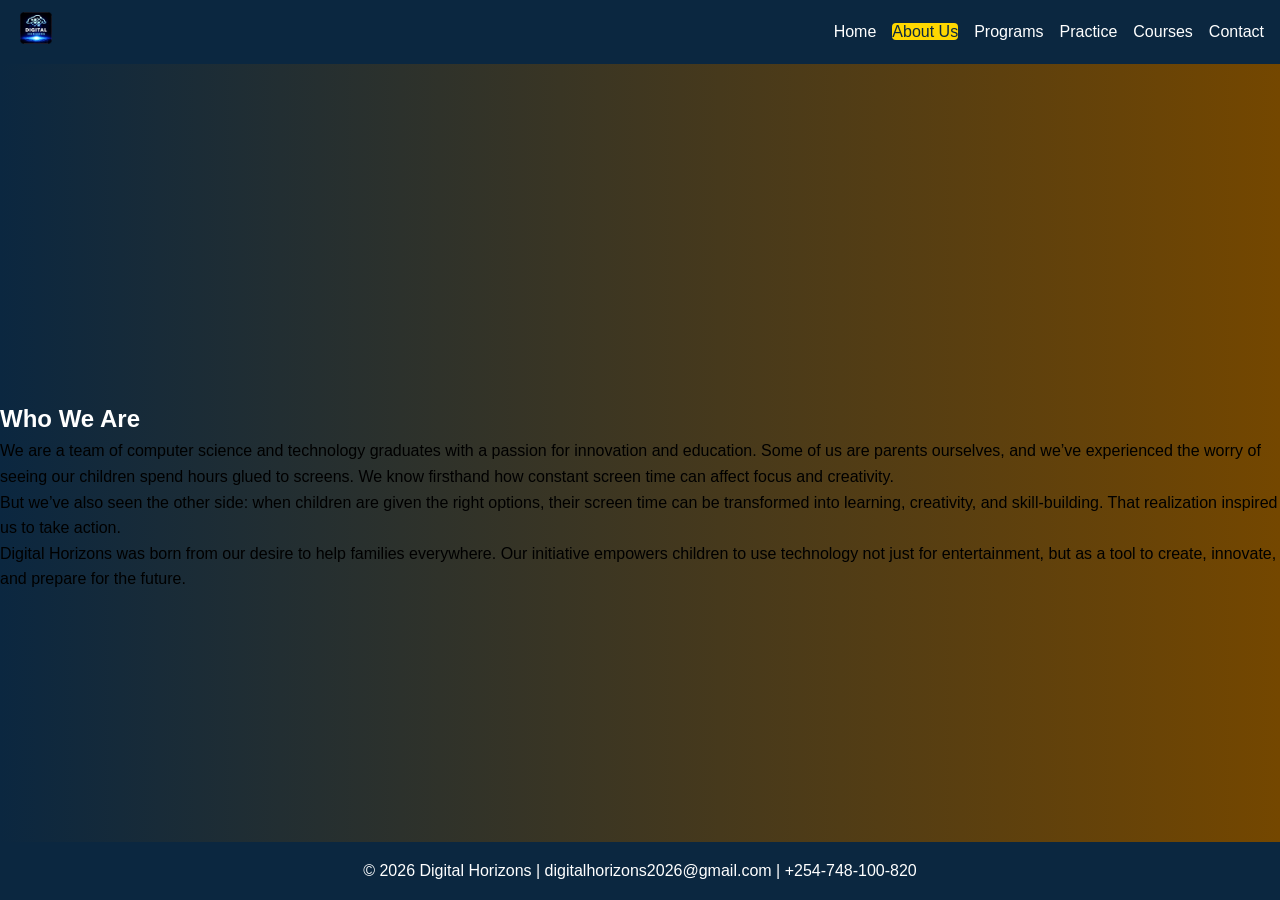
<file: about.html>
<!DOCTYPE html>
<html lang="en">
<head>
  <meta charset="UTF-8">
  <title>About Us - Digital Horizons</title>
  <link rel="stylesheet" href="style.css">
</head>
<body>
  <!-- Main Navigation -->
  <nav class="main-nav">
    <div class="nav-container">
      <div class="logo">
        <a href="index.html">
          <img src="logo.png" alt="Digital Horizons Logo">
        </a>
      </div>
      <button class="menu-toggle">☰</button>
      <ul class="nav-links">
  <li><a href="index.html">Home</a></li>
  <li><a href="about.html" class="active">About Us</a></li>
  <li><a href="programs.html">Programs</a></li>
  <li><a href="practice.html">Practice</a></li>
  <li><a href="courses.html" >Courses</a></li>
  <li><a href="contact.html">Contact</a></li>
</ul>

    </div>
  </nav>


  <!-- Hero Banner -->
  <header class="hero small">
    <h1>About Us</h1>
  </header>

  <!-- About Section -->
  <section class="about">
    <h2>Who We Are</h2>
    <div class="cards">
      <div class="card1">
        <p>
          We are a team of computer science and technology graduates with a passion for innovation and education. 
          Some of us are parents ourselves, and we’ve experienced the worry of seeing our children spend hours glued to screens. 
          We know firsthand how constant screen time can affect focus and creativity.
        </p>
        <p>
          But we’ve also seen the other side: when children are given the right options, their screen time can be transformed into learning, creativity, and skill‑building. 
          That realization inspired us to take action.
        </p>
        <p>
          Digital Horizons was born from our desire to help families everywhere. 
          Our initiative empowers children to use technology not just for entertainment, but as a tool to create, innovate, and prepare for the future.
        </p>
      </div>
    </div>
  </section>

  <!-- Footer -->
  <footer>
    <p>© 2026 Digital Horizons | digitalhorizons2026@gmail.com | +254-748-100-820</p>
  </footer>

  <!-- Mobile Nav Script -->
  <script>
    const toggle = document.querySelector('.menu-toggle');
    const navLinks = document.querySelector('.nav-links');
    toggle.addEventListener('click', () => {
      navLinks.classList.toggle('show');
    });
  </script>
</body>
</html>
</file>
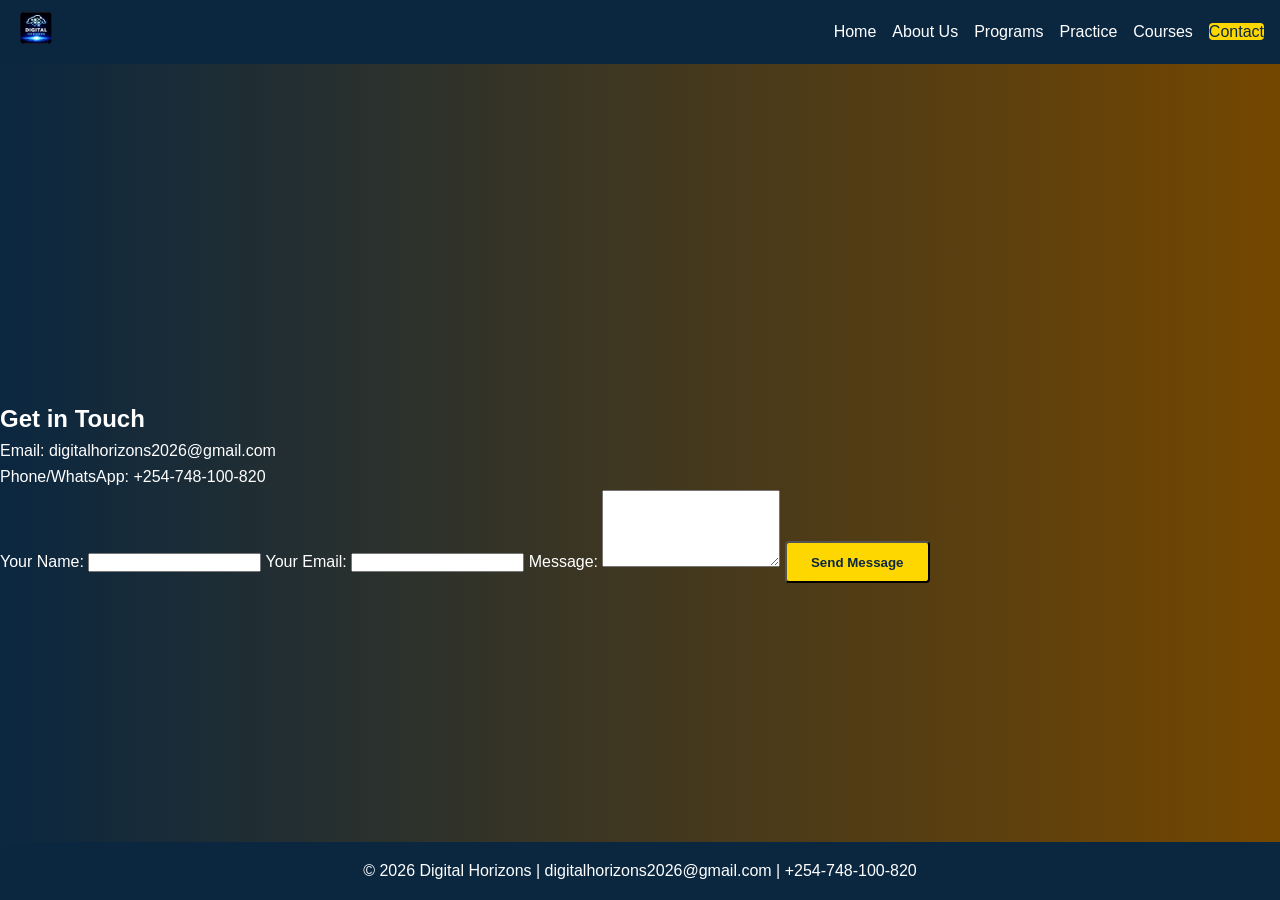
<file: contact.html>
<!DOCTYPE html>
<html lang="en">
<head>
  <meta charset="UTF-8">
  <title>Contact - Digital Horizons</title>
  <link rel="stylesheet" href="style.css">
</head>
<body>
  <!-- Main Navigation -->
  <nav class="main-nav">
    <div class="nav-container">
      <div class="logo">
        <a href="index.html">
          <img src="logo.png" alt="Digital Horizons Logo">
        </a>
      </div>
      <button class="menu-toggle">☰</button>
      <ul class="nav-links">
        <li><a href="index.html">Home</a></li>
        <li><a href="about.html">About Us</a></li>
        <li><a href="programs.html">Programs</a></li>
        <li><a href="practice.html">Practice</a></li>
        <li><a href="courses.html">Courses</a></li>
        <li><a href="contact.html" class="active">Contact</a></li>
      </ul>
    </div>
  </nav>

  <!-- Hero Banner -->
  <header class="hero small">
    <h1>Contact Us</h1>
  </header>

  <!-- Contact Section -->
  <section class="contact">
    <h2>Get in Touch</h2>
    <p>Email: digitalhorizons2026@gmail.com</p>
    <p>Phone/WhatsApp: +254-748-100-820</p>

    <form action="https://formspree.io/f/yourformid" method="POST">
      <label for="name">Your Name:</label>
      <input type="text" id="name" name="name" required>

      <label for="email">Your Email:</label>
      <input type="email" id="email" name="email" required>

      <label for="message">Message:</label>
      <textarea id="message" name="message" rows="5" required></textarea>

      <button type="submit" class="cta-button">Send Message</button>
    </form>
  </section>

  <!-- Footer -->
  <footer>
    <p>© 2026 Digital Horizons | digitalhorizons2026@gmail.com | +254-748-100-820</p>
  </footer>

  <!-- Mobile Nav Script -->
  <script>
    const toggle = document.querySelector('.menu-toggle');
    const navLinks = document.querySelector('.nav-links');
    toggle.addEventListener('click', () => {
      navLinks.classList.toggle('show');
    });
  </script>
</body>
</html>
</file>
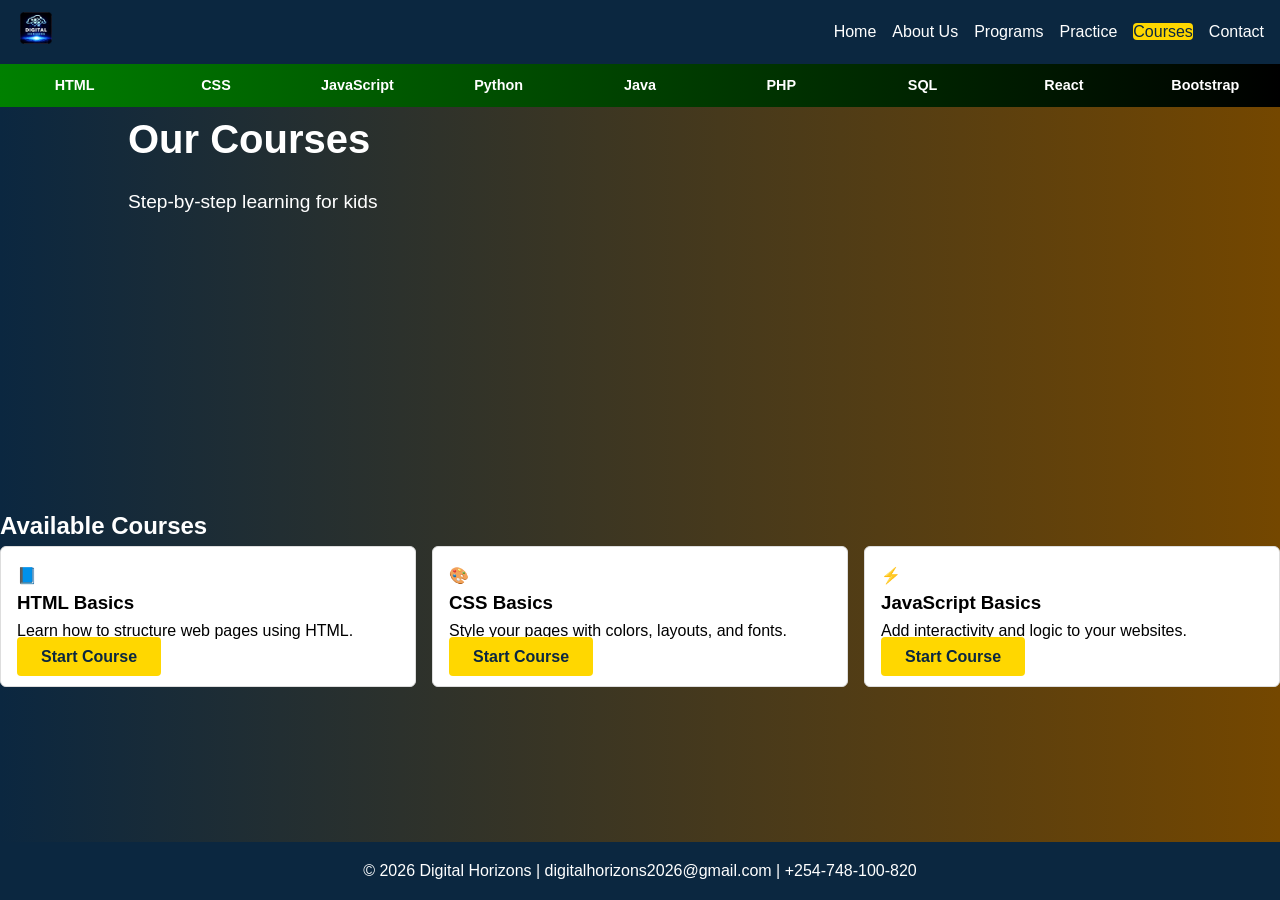
<file: courses.html>
<!DOCTYPE html>
<html lang="en">
<head>
  <meta charset="UTF-8">
  <title>Courses - Digital Horizons</title>
  <link rel="stylesheet" href="style.css">
</head>
<body>
  <!-- Main Navigation -->
  <nav class="main-nav">
    <div class="nav-container">
      <div class="logo">
        <a href="index.html">
          <img src="logo.png" alt="Digital Horizons Logo">
        </a>
      </div>
      <button class="menu-toggle">☰</button>
      <ul class="nav-links">
  <li><a href="index.html">Home</a></li>
  <li><a href="about.html">About Us</a></li>
  <li><a href="programs.html">Programs</a></li>
  <li><a href="practice.html">Practice</a></li>
  <li><a href="courses.html" class="active">Courses</a></li>
  <li><a href="contact.html">Contact</a></li>
</ul>

    </div>
  </nav>

  <!-- Course Bar -->
  <li><a href="#" id="courses-link">Courses</a></li>

<div class="course-bar" id="course-bar">
  <ul>
    <li><a href="html-course.html">HTML</a></li>
    <li><a href="css-course.html">CSS</a></li>
    <li><a href="js-course.html">JavaScript</a></li>
    <li><a href="python-course.html">Python</a></li>
    <li><a href="java-course.html">Java</a></li>
    <li><a href="php-course.html">PHP</a></li>
    <li><a href="sql-course.html">SQL</a></li>
    <li><a href="react-course.html">React</a></li>
    <li><a href="bootstrap-course.html">Bootstrap</a></li>
  </ul>
</div>


  <!-- Hero Banner -->
  <header class="hero small">
    <h1>Our Courses</h1>
    <p>Step-by-step learning for kids</p>
  </header>

  <!-- Courses Section -->
  <section class="courses">
    <h2>Available Courses</h2>
    <div class="cards">
      <div class="card">
        📘 <h3>HTML Basics</h3>
        <p>Learn how to structure web pages using HTML.</p>
        <a href="html-course.html" class="cta-button">Start Course</a>
      </div>
      <div class="card">
        🎨 <h3>CSS Basics</h3>
        <p>Style your pages with colors, layouts, and fonts.</p>
        <a href="css-course.html" class="cta-button">Start Course</a>
      </div>
      <div class="card">
        ⚡ <h3>JavaScript Basics</h3>
        <p>Add interactivity and logic to your websites.</p>
        <a href="js-course.html" class="cta-button">Start Course</a>
      </div>
    </div>
  </section>

  <!-- Footer -->
  <footer>
    <p>© 2026 Digital Horizons | digitalhorizons2026@gmail.com | +254-748-100-820</p>
  </footer>

  <!-- Mobile Nav Script -->
  <script>
    const toggle = document.querySelector('.menu-toggle');
    const navLinks = document.querySelector('.nav-links');
    toggle.addEventListener('click', () => {
      navLinks.classList.toggle('show');
    });
  </script>
  
   
</body>
</html>
</file>
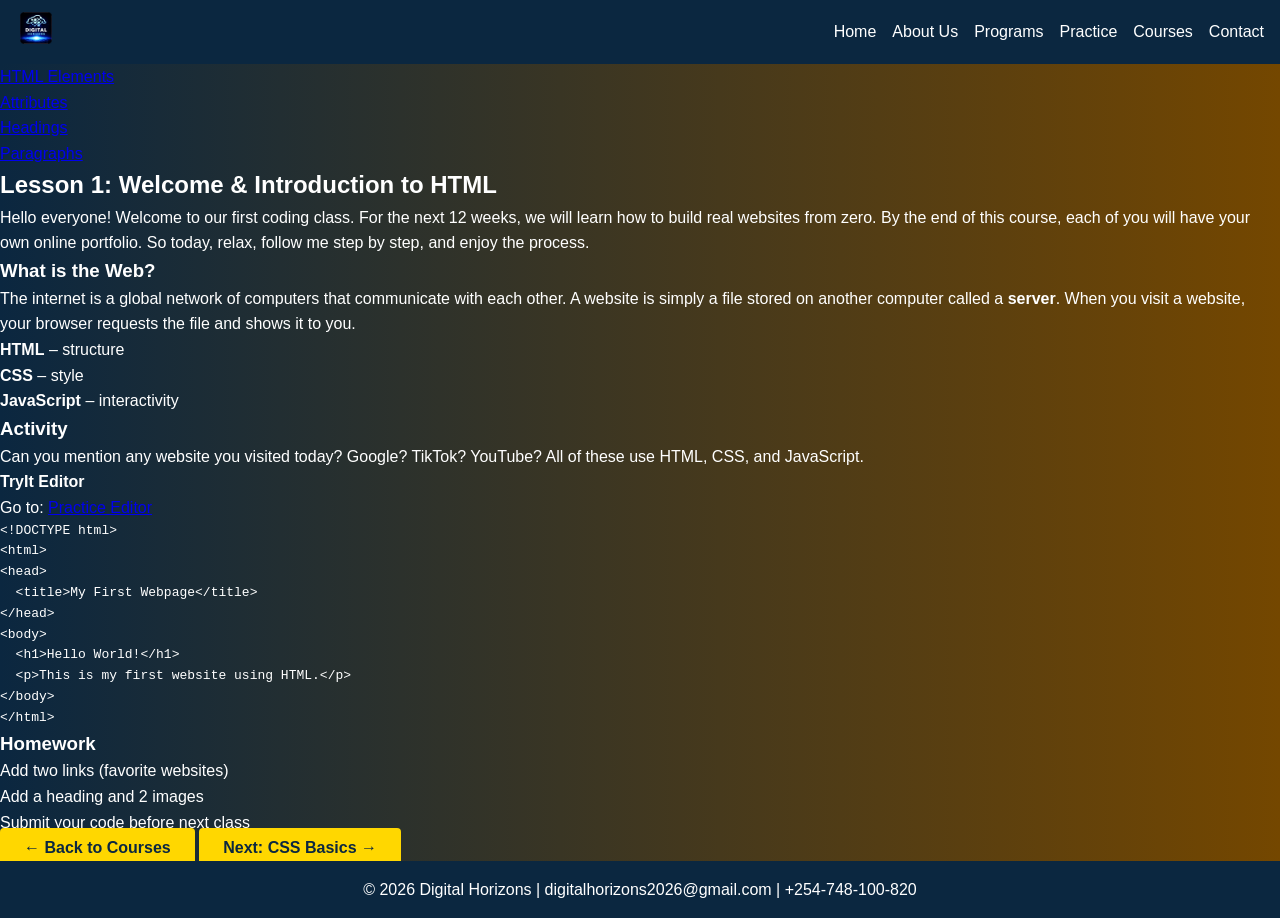
<file: html-course.html>
<!DOCTYPE html>
<html lang="en">
<head>
  <meta charset="UTF-8">
  <title>HTML Basics - Digital Horizons</title>
  <link rel="stylesheet" href="style.css">
</head>
<body>
  <!-- Main Navigation -->
  <nav class="main-nav">
    <div class="nav-container">
      <div class="logo">
        <a href="index.html">
          <img src="logo.png" alt="Digital Horizons Logo">
        </a>
      </div>
      <button class="menu-toggle">☰</button>
      <ul class="nav-links">
  <li><a href="index.html" >Home</a></li>
  <li><a href="about.html">About Us</a></li>
  <li><a href="programs.html">Programs</a></li>
  <li><a href="practice.html">Practice</a></li>
  <li><a href="courses.html">Courses</a></li>
  <li><a href="contact.html">Contact</a></li>
</ul>

    </div>
  </nav>


  <!-- Lesson Layout -->
  <div class="lesson-container">
    <!-- Sidebar -->
    <aside class="sidebar">
      <h2>HTML Lessons</h2>
      <ul>
        <li><a href="#intro">Introduction</a></li>
        <li><a href="#elements">HTML Elements</a></li>
        <li><a href="#attributes">Attributes</a></li>
        <li><a href="#headings">Headings</a></li>
        <li><a href="#paragraphs">Paragraphs</a></li>
      </ul>
    </aside>

    <!-- Lesson Content -->
    <main class="lesson-content">
      <section id="intro" class="lesson-card welcome">
        <h2>Lesson 1: Welcome & Introduction to HTML</h2>
        <p>Hello everyone! Welcome to our first coding class. For the next 12 weeks, we will learn how to build real websites from zero. By the end of this course, each of you will have your own online portfolio. So today, relax, follow me step by step, and enjoy the process.</p>
      </section>

      <section class="lesson-card web">
        <h3>What is the Web?</h3>
        <p>The internet is a global network of computers that communicate with each other. A website is simply a file stored on another computer called a <strong>server</strong>. When you visit a website, your browser requests the file and shows it to you.</p>
        <ul>
          <li><strong>HTML</strong> – structure</li>
          <li><strong>CSS</strong> – style</li>
          <li><strong>JavaScript</strong> – interactivity</li>
        </ul>
      </section>

      <section class="lesson-card activity">
        <h3>Activity</h3>
        <p>Can you mention any website you visited today? Google? TikTok? YouTube? All of these use HTML, CSS, and JavaScript.</p>
        <h4>TryIt Editor</h4>
        <p>Go to: <a href="practice.html">Practice Editor</a></p>
        <pre><code>&lt;!DOCTYPE html&gt;
&lt;html&gt;
&lt;head&gt;
  &lt;title&gt;My First Webpage&lt;/title&gt;
&lt;/head&gt;
&lt;body&gt;
  &lt;h1&gt;Hello World!&lt;/h1&gt;
  &lt;p&gt;This is my first website using HTML.&lt;/p&gt;
&lt;/body&gt;
&lt;/html&gt;</code></pre>
      </section>

      <section class="lesson-card homework">
        <h3>Homework</h3>
        <ul>
          <li>Add two links (favorite websites)</li>
          <li>Add a heading and 2 images</li>
          <li>Submit your code before next class</li>
        </ul>
      </section>

      <!-- Navigation Buttons -->
      <div class="lesson-nav">
        <a href="courses.html" class="cta-button">← Back to Courses</a>
        <a href="css-course.html" class="cta-button">Next: CSS Basics →</a>
      </div>
    </main>
  </div>

  <!-- Footer -->
  <footer>
    <p>© 2026 Digital Horizons | digitalhorizons2026@gmail.com | +254-748-100-820</p>
  </footer>

  <!-- Mobile Nav Script -->
  <script>
    const toggle = document.querySelector('.menu-toggle');
    const navLinks = document.querySelector('.nav-links');
    toggle.addEventListener('click', () => {
      navLinks.classList.toggle('show');
    });
  </script>
</body>
</html>
</file>
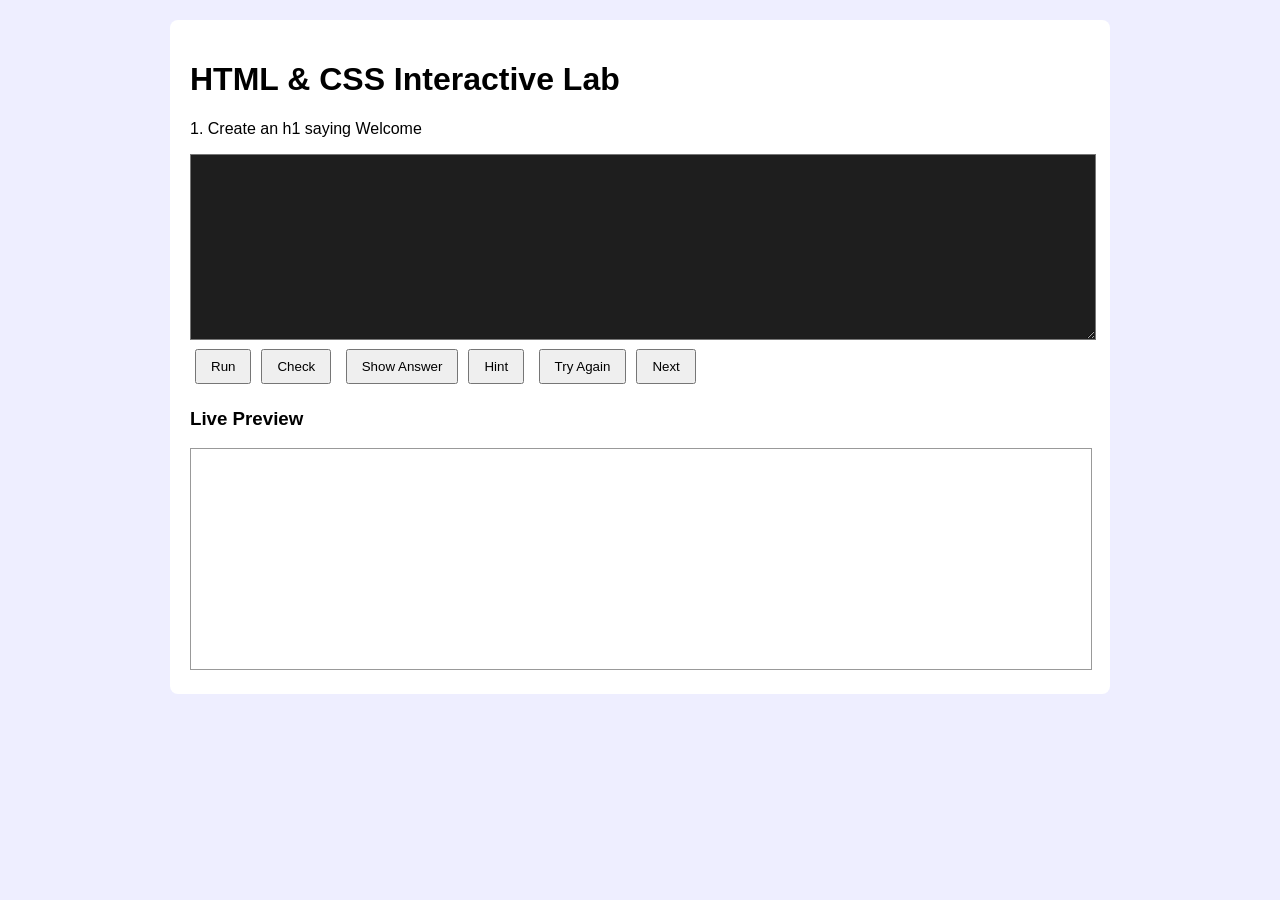
<file: HTML-CSS-Interactive-Lab.html>
<!DOCTYPE html><html><head><meta charset="UTF-8"><title>HTML & CSS Lab</title>
<style>
body{font-family:Arial;background:#eef;margin:20px}#app{max-width:900px;margin:auto;background:#fff;padding:20px;border-radius:8px}
textarea{width:100%;height:180px;background:#1e1e1e;color:#fff;font-family:monospace}
button{padding:8px 14px;margin:5px}.preview{width:100%;height:220px;border:1px solid #999}
#answer{display:none;background:#ffffcc;padding:10px}
</style></head><body><div id="app">
<h1>HTML & CSS Interactive Lab</h1><p id=q></p>
<textarea id=code></textarea><br>
<button onclick=run()>Run</button><button onclick=check()>Check</button>
<button onclick=showAns()>Show Answer</button><button onclick=hint()>Hint</button>
<button onclick=retry()>Try Again</button><button onclick=nextQ()>Next</button>
<p id=msg></p><div id=answer></div>
<h3>Live Preview</h3><iframe id=frame class=preview></iframe>
</div><script>
const qs=[
{q:"1. Create an h1 saying Welcome",a:"<h1>Welcome</h1>",k:["<h1>"],h:"Use an h1 tag"},
{q:"2. Add a paragraph",a:"<p>Hello World</p>",k:["<p>"],h:"Use p"},
{q:"3. Create a link to https://example.com",a:'<a href="https://example.com">Visit</a>',k:["<a","href"],h:"Use a tag"},
{q:"4. Insert an image",a:'<img src="image.jpg" alt="Image">',k:["<img"],h:"Use img"},
{q:"5. Make an unordered list",a:"<ul><li>One</li></ul>",k:["<ul>","<li>"],h:"Use ul/li"},
{q:"6. Change background to lightblue",a:"<style>body{background:lightblue;}</style>",k:["background"],h:"CSS background"},
{q:"7. Make h1 red",a:"<style>h1{color:red;}</style><h1>Title</h1>",k:["color"],h:"Use color"},
{q:"8. Add margin 20px",a:"<style>div{margin:20px;}</style>",k:["margin"],h:"Use margin"},
{q:"9. Center with flexbox",a:"<style>body{display:flex;justify-content:center;align-items:center;}</style>",k:["display:flex","justify-content"],h:"Use flex"},
{q:"10. Mini project: Profile card",a:"<div><h2>John</h2><p>Student</p></div>",k:["<div","<h2","<p"],h:"Use div,h2,p"}
];let i=0;load();
function load(){q.textContent=qs[i].q;code.value="";msg.textContent="";answer.style.display="none";}
function run(){let d=frame.contentWindow.document;d.open();d.write(code.value);d.close();}
function check(){msg.textContent=qs[i].k.every(x=>code.value.includes(x))?"✅ Correct":"❌ Try Again";}
function showAns(){answer.style.display="block";answer.textContent=qs[i].a;}
function hint(){alert(qs[i].h);}
function retry(){code.value="";msg.textContent="";answer.style.display="none";frame.src="about:blank";}
function nextQ(){if(i<9){i++;load()}else alert("Congratulations!");}
</script></body></html>
</file>
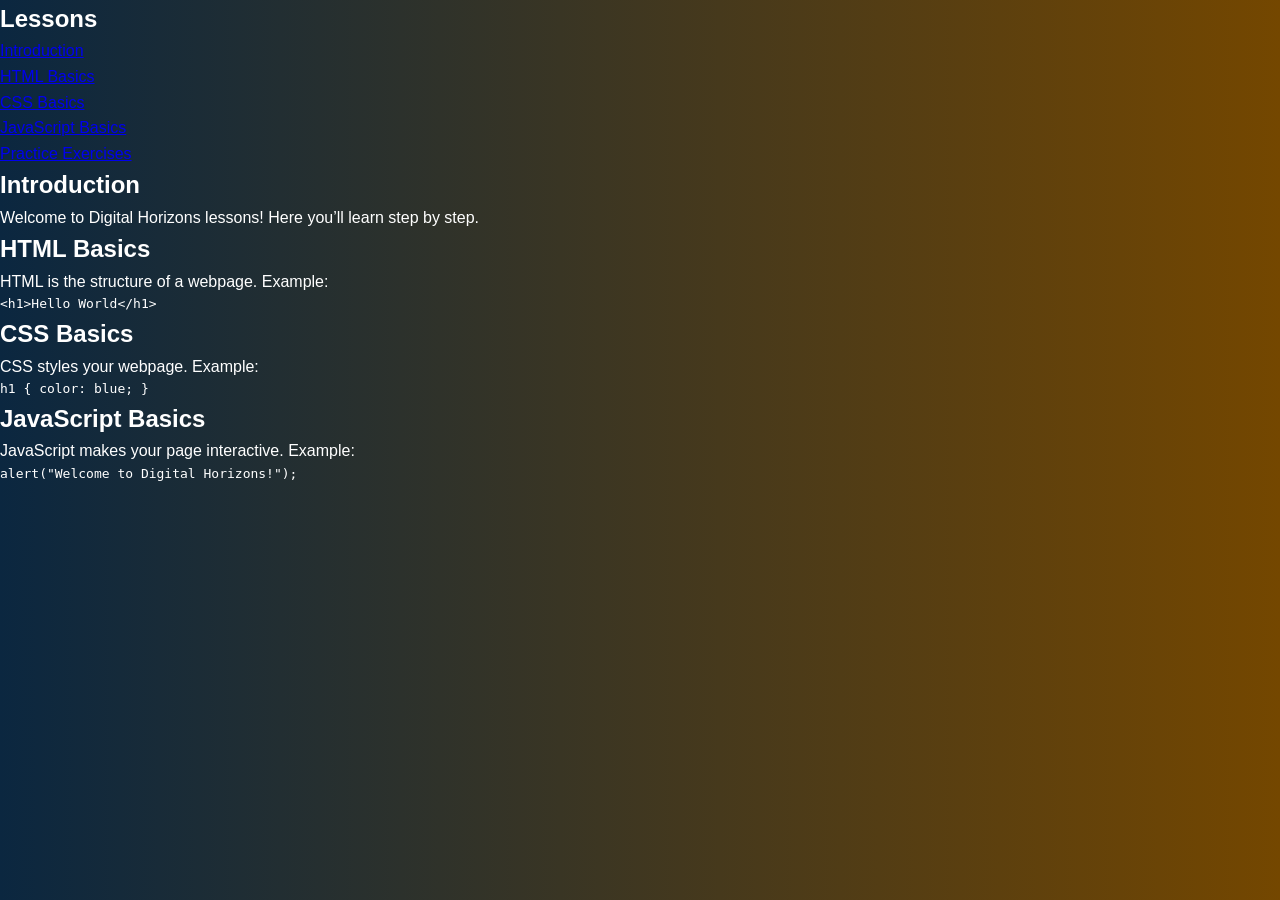
<file: lessons.html>
<!DOCTYPE html>
<html lang="en">
<head>
  <meta charset="UTF-8">
  <title>Digital Horizons Lessons</title>
  <link rel="stylesheet" href="style.css">
</head>
<body>
  <div class="lesson-container">
    <!-- Sidebar -->
    <aside class="sidebar">
      <h2>Lessons</h2>
      <ul>
        <li><a href="#intro">Introduction</a></li>
        <li><a href="#html">HTML Basics</a></li>
        <li><a href="#css">CSS Basics</a></li>
        <li><a href="#js">JavaScript Basics</a></li>
        <li><a href="#practice">Practice Exercises</a></li>
      </ul>
    </aside>

    <!-- Main Content -->
    <main class="lesson-content">
      <section id="intro">
        <h2>Introduction</h2>
        <p>Welcome to Digital Horizons lessons! Here you’ll learn step by step.</p>
      </section>

      <section id="html">
        <h2>HTML Basics</h2>
        <p>HTML is the structure of a webpage. Example:</p>
        <pre><code>&lt;h1&gt;Hello World&lt;/h1&gt;</code></pre>
      </section>

      <section id="css">
        <h2>CSS Basics</h2>
        <p>CSS styles your webpage. Example:</p>
        <pre><code>h1 { color: blue; }</code></pre>
      </section>

      <section id="js">
        <h2>JavaScript Basics</h2>
        <p>JavaScript makes your page interactive. Example:</p>
        <pre><code>alert("Welcome to Digital Horizons!");</code></pre>
      </section>
    </main>
  </div>
</body>
</html>
</file>
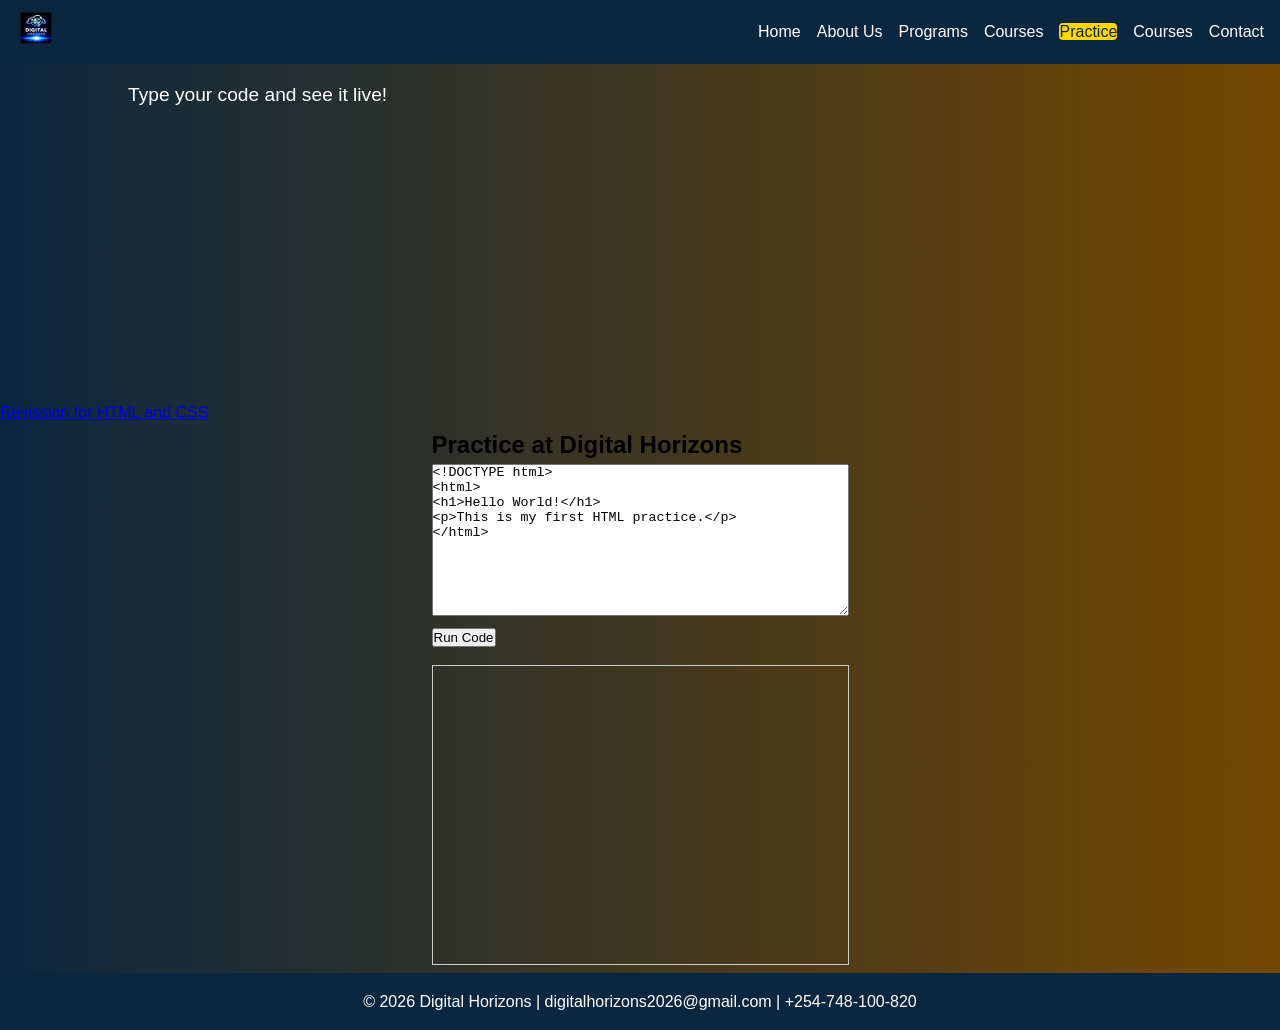
<file: practice.html>
<!DOCTYPE html>
<html lang="en">
<head>
  <meta charset="UTF-8">
  <title>Practice HTML - Digital Horizons</title>
  <link rel="stylesheet" href="style.css">
</head>
<body>
  <!-- Main Navigation -->
  <nav class="main-nav">
    <div class="nav-container">
      <div class="logo">
        <a href="index.html">
          <img src="logo.png" alt="Digital Horizons Logo">
        </a>
      </div>
      <button class="menu-toggle">☰</button>
      <ul class="nav-links">
  <li><a href="index.html">Home</a></li>
  <li><a href="about.html">About Us</a></li>
  <li><a href="programs.html">Programs</a></li>
  <li><a href="courses.html">Courses</a></li>
  <li><a href="practice.html"class="active">Practice</a></li>
  <li><a href="courses.html">Courses</a></li>
  <li><a href="contact.html">Contact</a></li>
</ul>

    </div>
  </nav>


  <!-- Hero Banner -->
  <header class="hero small">
    <h1>Practice HTML</h1>
    <p>Type your code and see it live!</p>
  </header>
<section class="about">
  <div class="about">
  
   <a href="HTML-CSS-Interactive-Lab.html">Revission for HTML and CSS</a>
    
  
</div>
</section>
  <!-- Practice Simulator -->
  <section class="practice">
    <div class="cards">
      <div class="card1">
        <h2>Practice at Digital Horizons</h2>
        <textarea id="htmlCode" rows="10" cols="50">
<!DOCTYPE html>
<html>
<h1>Hello World!</h1>
<p>This is my first HTML practice.</p>
</html>
        </textarea>
        <br>
        <button onclick="runCode()">Run Code</button>
        <iframe id="output" style="width:100%; height:300px; border:1px solid #ccc; margin-top:1rem;"></iframe>
      </div>
    </div>
  </section>

  <!-- Footer -->
  <footer>
    <p>© 2026 Digital Horizons | digitalhorizons2026@gmail.com | +254-748-100-820</p>
  </footer>

  <!-- Scripts -->
  <script>
    function runCode() {
      const code = document.getElementById('htmlCode').value;
      const iframe = document.getElementById('output');
      iframe.contentDocument.open();
      iframe.contentDocument.write(code);
      iframe.contentDocument.close();
    }

    const toggle = document.querySelector('.menu-toggle');
    const navLinks = document.querySelector('.nav-links');
    toggle.addEventListener('click', () => {
      navLinks.classList.toggle('show');
    });
  </script>
</body>
</html>
</file>
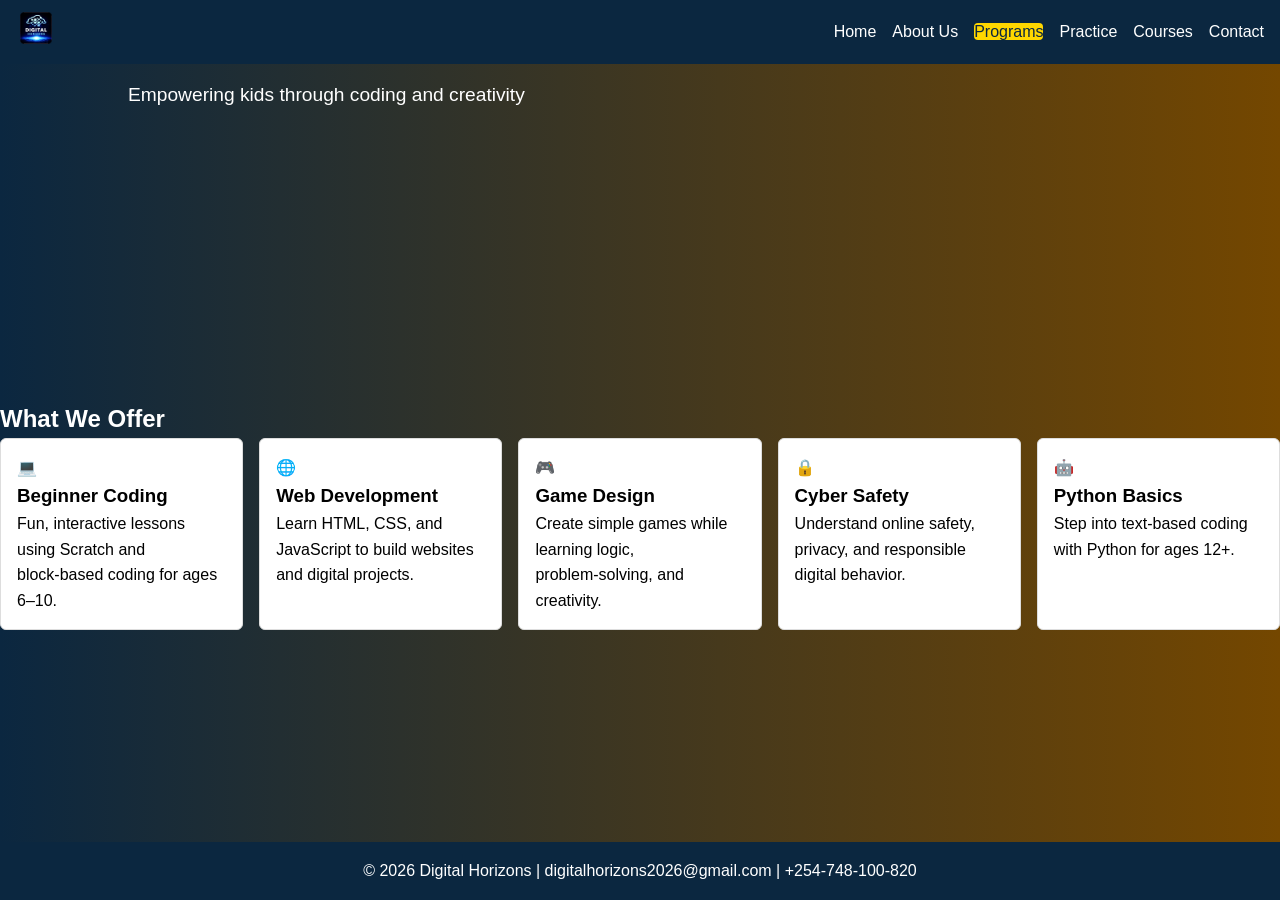
<file: programs.html>
<!DOCTYPE html>
<html lang="en">
<head>
  <meta charset="UTF-8">
  <title>Programs - Digital Horizons</title>
  <link rel="stylesheet" href="style.css">
</head>
<body>
  <!-- Main Navigation -->
  <nav class="main-nav">
    <div class="nav-container">
      <div class="logo">
        <a href="index.html">
          <img src="logo.png" alt="Digital Horizons Logo">
        </a>
      </div>
      <button class="menu-toggle">☰</button>
      <ul class="nav-links">
  <li><a href="index.html">Home</a></li>
  <li><a href="about.html">About Us</a></li>
  <li><a href="programs.html" class="active">Programs</a></li>
  <li><a href="practice.html">Practice</a></li>
  <li><a href="courses.html" >Courses</a></li>
  <li><a href="contact.html">Contact</a></li>
</ul>

    </div>
  </nav>

  <!-- Hero Banner -->
  <header class="hero small">
    <h1>Our Programs</h1>
    <p>Empowering kids through coding and creativity</p>
  </header>

  <!-- Programs Section -->
  <section class="programs">
    <h2>What We Offer</h2>
    <div class="cards">
      <div class="card">
        💻 <h3>Beginner Coding</h3>
        <p>Fun, interactive lessons using Scratch and block‑based coding for ages 6–10.</p>
      </div>
      <div class="card">
        🌐 <h3>Web Development</h3>
        <p>Learn HTML, CSS, and JavaScript to build websites and digital projects.</p>
      </div>
      <div class="card">
        🎮 <h3>Game Design</h3>
        <p>Create simple games while learning logic, problem‑solving, and creativity.</p>
      </div>
      <div class="card">
        🔒 <h3>Cyber Safety</h3>
        <p>Understand online safety, privacy, and responsible digital behavior.</p>
      </div>
      <div class="card">
        🤖 <h3>Python Basics</h3>
        <p>Step into text‑based coding with Python for ages 12+.</p>
      </div>
    </div>
  </section>

  <!-- Footer -->
  <footer>
    <p>© 2026 Digital Horizons | digitalhorizons2026@gmail.com | +254-748-100-820</p>
  </footer>

  <!-- Mobile Nav Script -->
  <script>
    const toggle = document.querySelector('.menu-toggle');
    const navLinks = document.querySelector('.nav-links');
    toggle.addEventListener('click', () => {
      navLinks.classList.toggle('show');
    });
  </script>
</body>
</html>
</file>
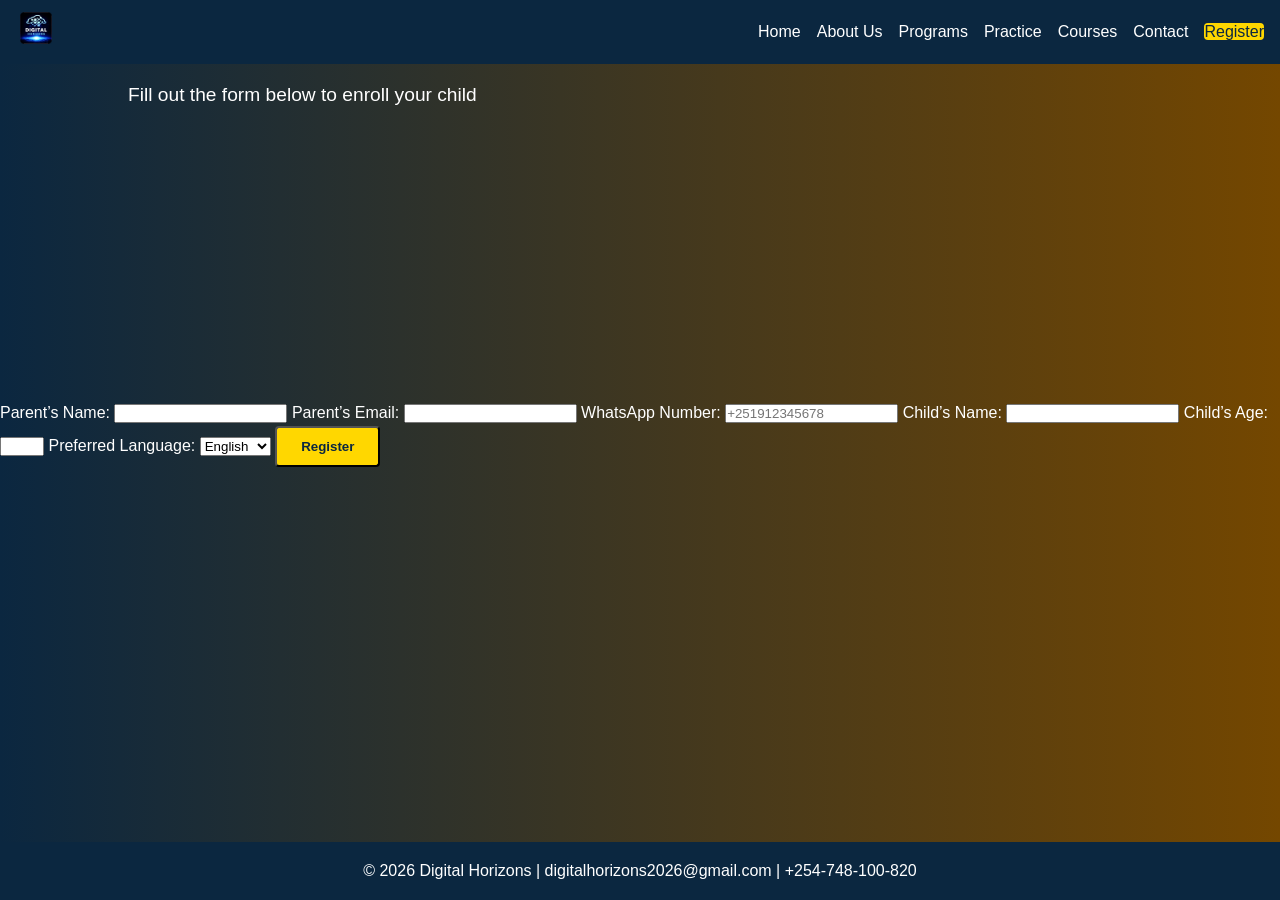
<file: register.html>
<!DOCTYPE html>
<html lang="en">
<head>
  <meta charset="UTF-8">
  <title>Register Your Child - Digital Horizons</title>
  <link rel="stylesheet" href="style.css">
</head>
<body>
  <!-- Main Navigation -->
  <nav class="main-nav">
    <div class="nav-container">
      <div class="logo">
        <a href="index.html">
          <img src="logo.png" alt="Digital Horizons Logo">
        </a>
      </div>
      <button class="menu-toggle">☰</button>
      <ul class="nav-links">
        <li><a href="index.html">Home</a></li>
        <li><a href="about.html">About Us</a></li>
        <li><a href="programs.html">Programs</a></li>
        <li><a href="practice.html">Practice</a></li>
        <li><a href="courses.html">Courses</a></li>
        <li><a href="contact.html">Contact</a></li>
        <li><a href="register.html" class="active">Register</a></li>
      </ul>
    </div>
  </nav>
  <!-- Hero Banner -->
  <header class="hero small">
    <h1>Register Your Child</h1>
    <p>Fill out the form below to enroll your child</p>
  </header>

  <!-- Registration Form -->
  <section class="form-section">
    <div class="form-box">
      <form action="https://formspree.io/f/mojbjenw" method="post">
        <label for="parentName">Parent’s Name:</label>
        <input type="text" id="parentName" name="parentName" required>

        <label for="parentEmail">Parent’s Email:</label>
        <input type="email" id="parentEmail" name="parentEmail" required>

        <label for="whatsapp">WhatsApp Number:</label>
        <input type="tel" id="whatsapp" name="whatsapp" placeholder="+251912345678" required>

        <label for="childName">Child’s Name:</label>
        <input type="text" id="childName" name="childName" required>

        <label for="childAge">Child’s Age:</label>
        <input type="number" id="childAge" name="childAge" min="4" max="18" required>

        <label for="language">Preferred Language:</label>
        <select id="language" name="language">
          <option value="english">English</option>
          <option value="amharic">Amharic</option>
          <option value="tigrinya">Tigrinya</option>
        </select>

        <button type="submit" class="cta-button">Register</button>
      </form>
    </div>
  </section>

  <!-- Footer -->
  <footer>
    <p>© 2026 Digital Horizons | digitalhorizons2026@gmail.com | +254-748-100-820</p>
  </footer>

  <!-- Mobile Nav Script -->
  <script>
    const toggle = document.querySelector('.menu-toggle');
    const navLinks = document.querySelector('.nav-links');
    toggle.addEventListener('click', () => {
      navLinks.classList.toggle('show');
    });
  </script>
</body>
</html>
</file>
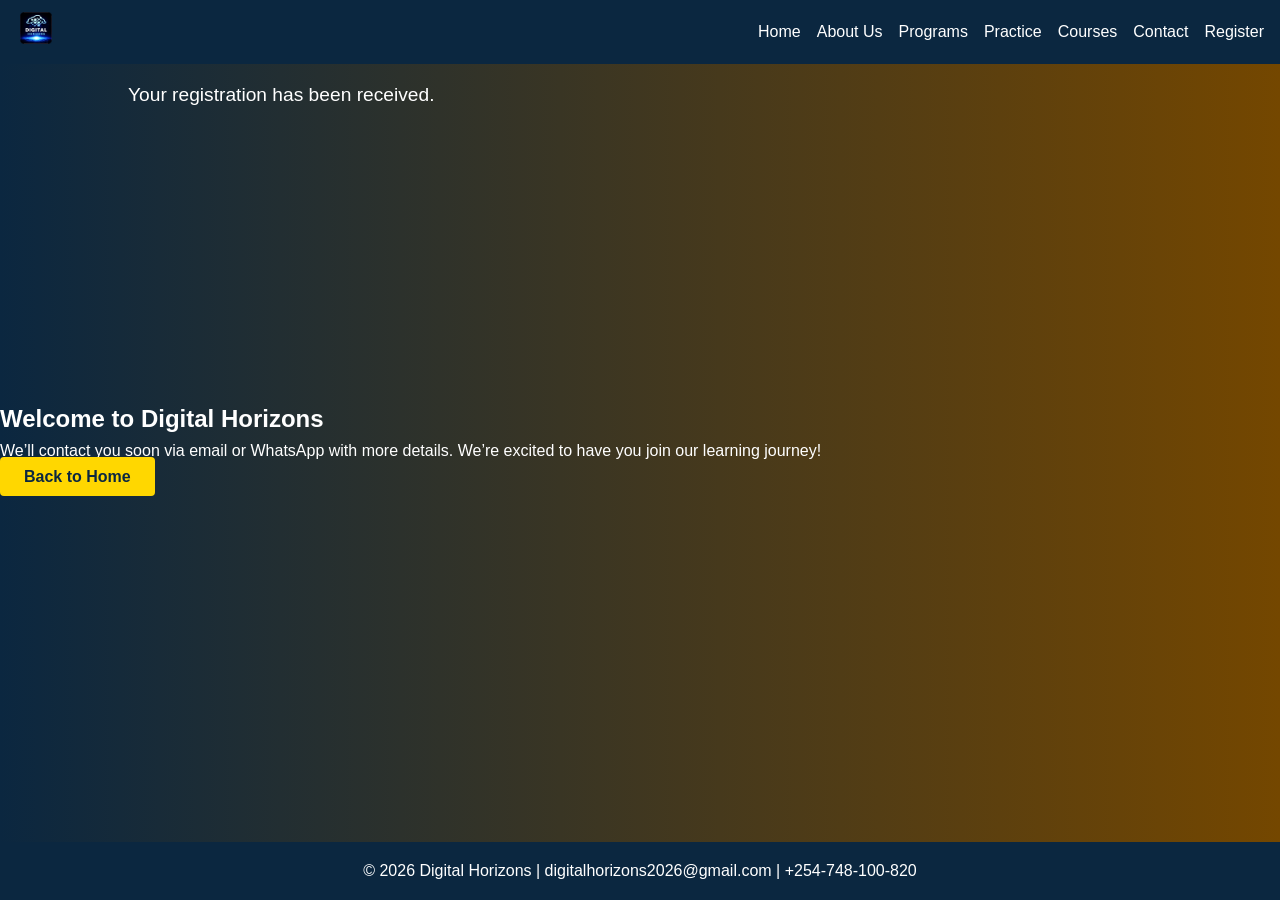
<file: thankyou.html>
<!DOCTYPE html>
<html lang="en">
<head>
  <meta charset="UTF-8">
  <title>Thank You - Digital Horizons</title>
  <link rel="stylesheet" href="style.css">
</head>
<body>
  <!-- Main Navigation -->
  <nav class="main-nav">
    <div class="nav-container">
      <div class="logo">
        <a href="index.html">
          <img src="logo.png" alt="Digital Horizons Logo">
        </a>
      </div>
      <button class="menu-toggle">☰</button>
      <ul class="nav-links">
        <li><a href="index.html">Home</a></li>
        <li><a href="about.html">About Us</a></li>
        <li><a href="programs.html">Programs</a></li>
        <li><a href="practice.html">Practice</a></li>
        <li><a href="courses.html">Courses</a></li>
        <li><a href="contact.html">Contact</a></li>
        <li><a href="register.html">Register</a></li>
      </ul>
    </div>
  </nav>


  <!-- Hero Banner -->
  <header class="hero small">
    <h1>Thank You!</h1>
    <p>Your registration has been received.</p>
  </header>

  <!-- Thank You Section -->
  <section class="thankyou">
    <h2>Welcome to Digital Horizons</h2>
    <p>We’ll contact you soon via email or WhatsApp with more details. We’re excited to have you join our learning journey!</p>
    <a href="index.html" class="cta-button">Back to Home</a>
  </section>

  <!-- Footer -->
  <footer>
    <p>© 2026 Digital Horizons | digitalhorizons2026@gmail.com | +254-748-100-820</p>
  </footer>

  <!-- Mobile Nav Script -->
  <script>
    const toggle = document.querySelector('.menu-toggle');
    const navLinks = document.querySelector('.nav-links');
    toggle.addEventListener('click', () => {
      navLinks.classList.toggle('show');
    });
  </script>
</body>
</html>
</file>
<file: style.css>
/* Reset */
* {
  margin: 0;
  padding: 0;
  box-sizing: border-box;
}

/* Base colors */
body {
  font-family: Arial, sans-serif;
  line-height: 1.6;
  background: linear-gradient(to right, #0b2740, #744700);   /* deep navy everywhere */
  color: white;
  display: flex;
  flex-direction: column;
  min-height: 100vh;
}



/* Navigation */
.main-nav {
  background: #0b2740; /* deep navy */
  color: white;
  padding: 0.5rem 1rem;
  position: fixed;       /* keeps nav stuck at top */
  top: 0;                /* position at very top */
  left: 0;
  width: 100%;           /* full width */
  z-index: 1000;
}

.nav-container {
  display: flex;
  justify-content: space-between;
  align-items: center;
}

.logo img {
  height: 40px;
  margin-right: 0.5rem;
              /* space around logo */
}


.logo {
  display: flex;          /* puts items side by side */
  align-items: center;    /* vertically centers them */
  gap: 0.5rem;            /* space between logo and text */
}


.site-name {
  font-weight: bold;
  font-size: 1.2rem;
  color: white;
}




/* Nav links */
.nav-links {
  display: flex;
  gap: 1rem;
  list-style: none;
}

.nav-links a {
  color: white;
  text-decoration: none;
  font-weight: 500;
}

.nav-links a:hover {
  color: #FFD700; /* gold hover */
}

/* Hamburger (hidden on desktop) */
.menu-toggle {
  display: none;
  font-size: 1.5rem;
  cursor: pointer;
}

/* Course bar */

.course-bar {
  background: linear-gradient(to right, green, black);
  padding: 0.25rem;
  position: relative;   /* default, scrolls with page */
  margin-top: 38px;
}


.course-bar ul {
  display: flex;
  flex-wrap: wrap;
  list-style: none;
  margin: 0;
  padding: 20;
}

.course-bar li {
  flex: 1; /* each item stretches evenly */
  text-align: center;
}

.course-bar a {
  display: block;
  color: white;
  text-decoration: none;
  padding: 0.4rem 0.6rem;
  font-weight: 800;
  font-size: 0.9rem; 
  background: transparent; /* no separate box */
}

.course-bar a:hover {
  background: #FFD700; /* highlight on hover */
  color: #0b2740;
}


/* Hero */
.hero {
  position: relative;
  width: 80%;        /* shrink width to 80% of screen */
  height: 400px;     /* fixed height */
  margin: 0 auto;    /* center horizontally */
  overflow: hidden;
  border-radius: 10px; /* optional rounded corners */
}
.hero-slider {
  position: absolute;
  top: 0;
  left: 0;
  width: 100%;       /* match hero width */
  height: 100%;      /* match hero height */
  z-index: -1;       /* behind content */
}

.hero-slider .slide {
  position: absolute;
  width: 100%;
  height: 100%;
  opacity: 0;
  transition: opacity 1s ease-in-out;
}

.hero-slider .slide.active {
  opacity: 1;
}

.hero-slider img,
.hero-slider video {
  width: 100%;
  height: 100%;
  object-fit: cover; /* keeps aspect ratio */
}

.hero h1 {
  font-size: 2.5rem;
}

.hero p {
  margin: 1rem 0;
  font-size: 1.2rem;
}

.cta-button {
  background: #FFD700;
  color: #0b2740;
  padding: 0.7rem 1.5rem;
  text-decoration: none;
  font-weight: bold;
  border-radius: 4px;
}

.cta-button:hover {
  background: #ffcc00;
}

/* Highlights */
.highlights {
	background: linear-gradient(to right, #0b2740, #744700);
  padding: 2rem;
  text-align: center;
}

.cards {
  display: flex;
  justify-content: center;
  flex-wrap: wrap;
  gap: 1rem;
  color:black;
}

.card {
  background: white;
  border: 1px solid #ddd;
  padding: 1rem;
  flex: 1 1 200px;
  border-radius: 6px;
}

/* Footer */

footer {
  background: #0b2740;
  color: white;
  text-align: center;
  padding: 1rem;
  margin-top: auto;
}


/* Mobile responsive */
@media (max-width: 768px) {
  .nav-links {
    display: none;
    flex-direction: column;
    background: #0b2740;
    padding: 1rem;
  }

  .nav-links.show {
    display: flex;
  }

  .menu-toggle {
    display: block;
    color: white;
  }

  .course-bar ul {
    flex-direction: column;
    align-items: flex-start;
  }

  .hero h1 {
    font-size: 1.8rem;
  }

  .hero p {
    font-size: 1rem;
  }
}
/* Highlight active link */
.nav-links a.active,
.course-bar a.active {
  background: #FFD700;   /* gold highlight */
  color: #0b2740;        /* dark text for contrast */
  border-radius: 4px;    /* optional */
}
.card .more {
  display: none; /* hidden by default */
}

.card.active .more {
  display: block; /* show when active */
}

.see-more {
  background: #FFD700;
  color: #0b2740;
  border: none;
  padding: 0.5rem 1rem;
  margin-top: 0.5rem;
  cursor: pointer;
  border-radius: 4px;
}
</file>
